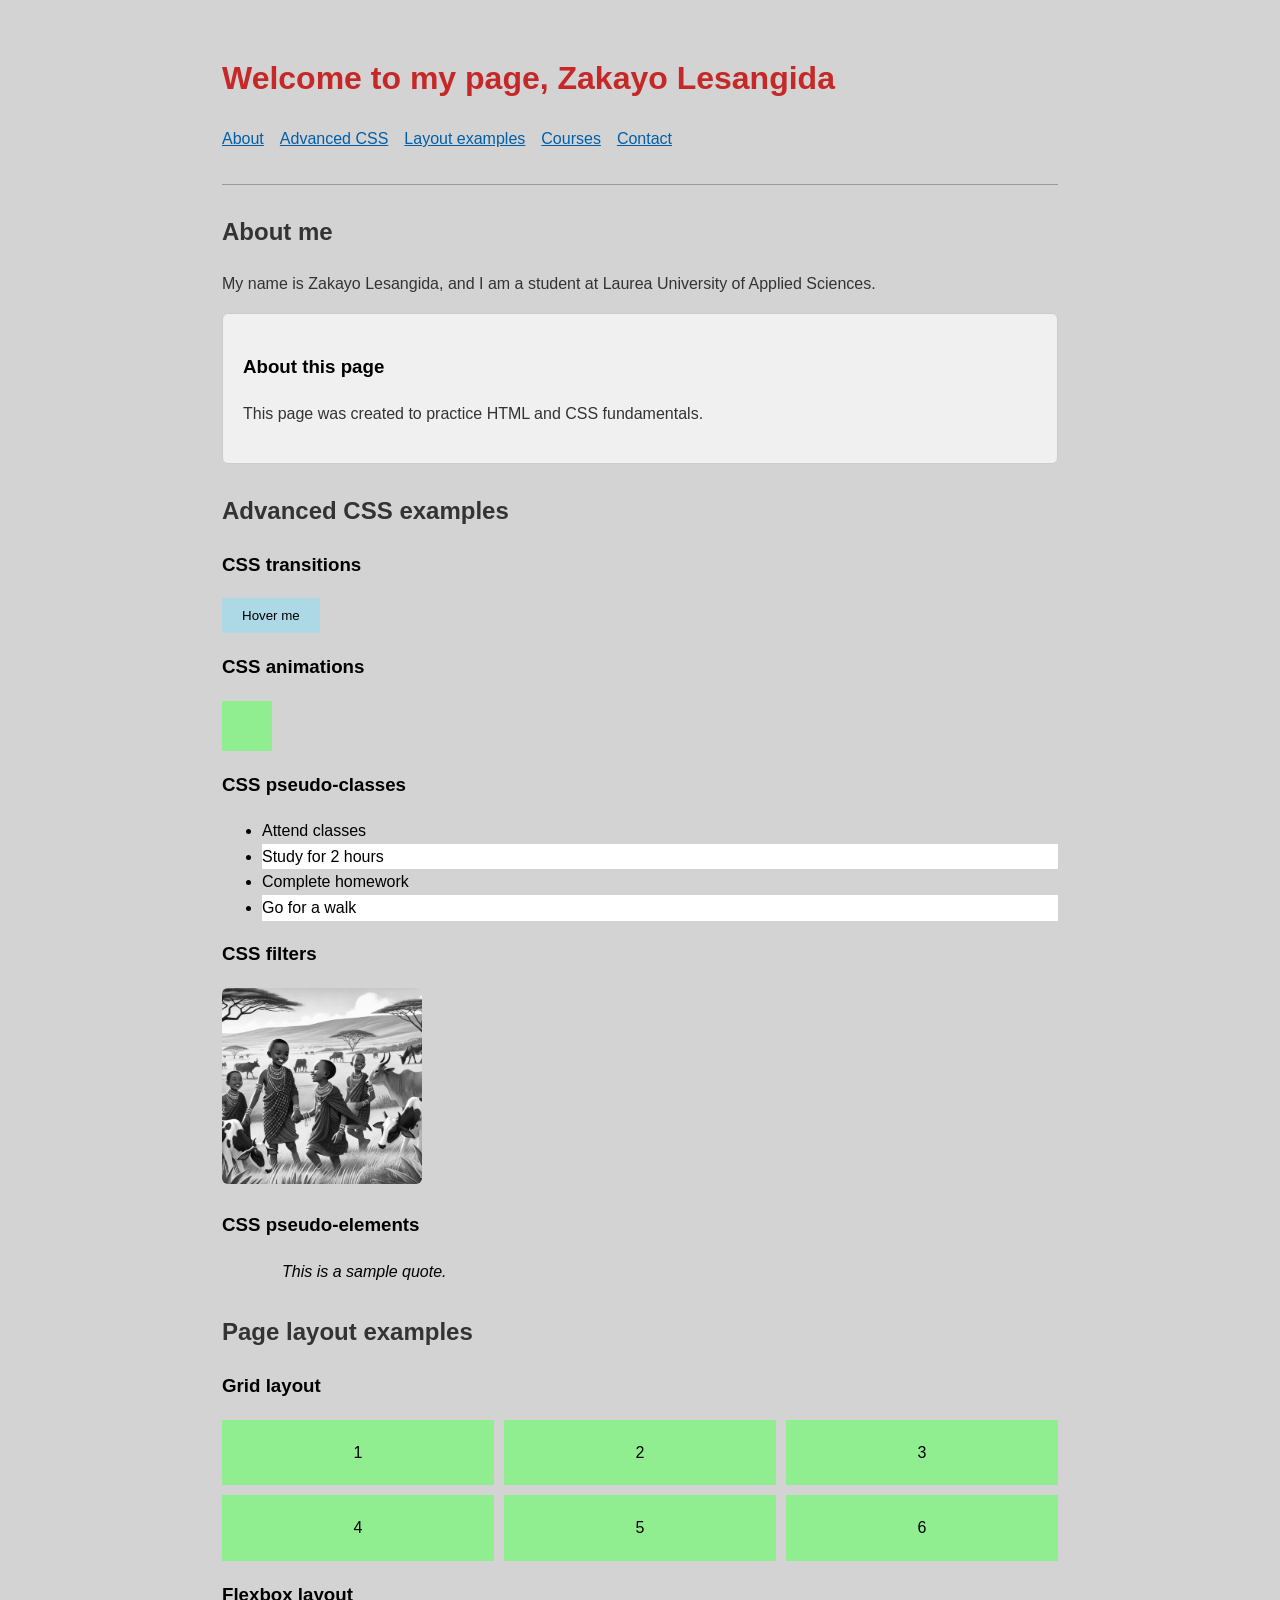
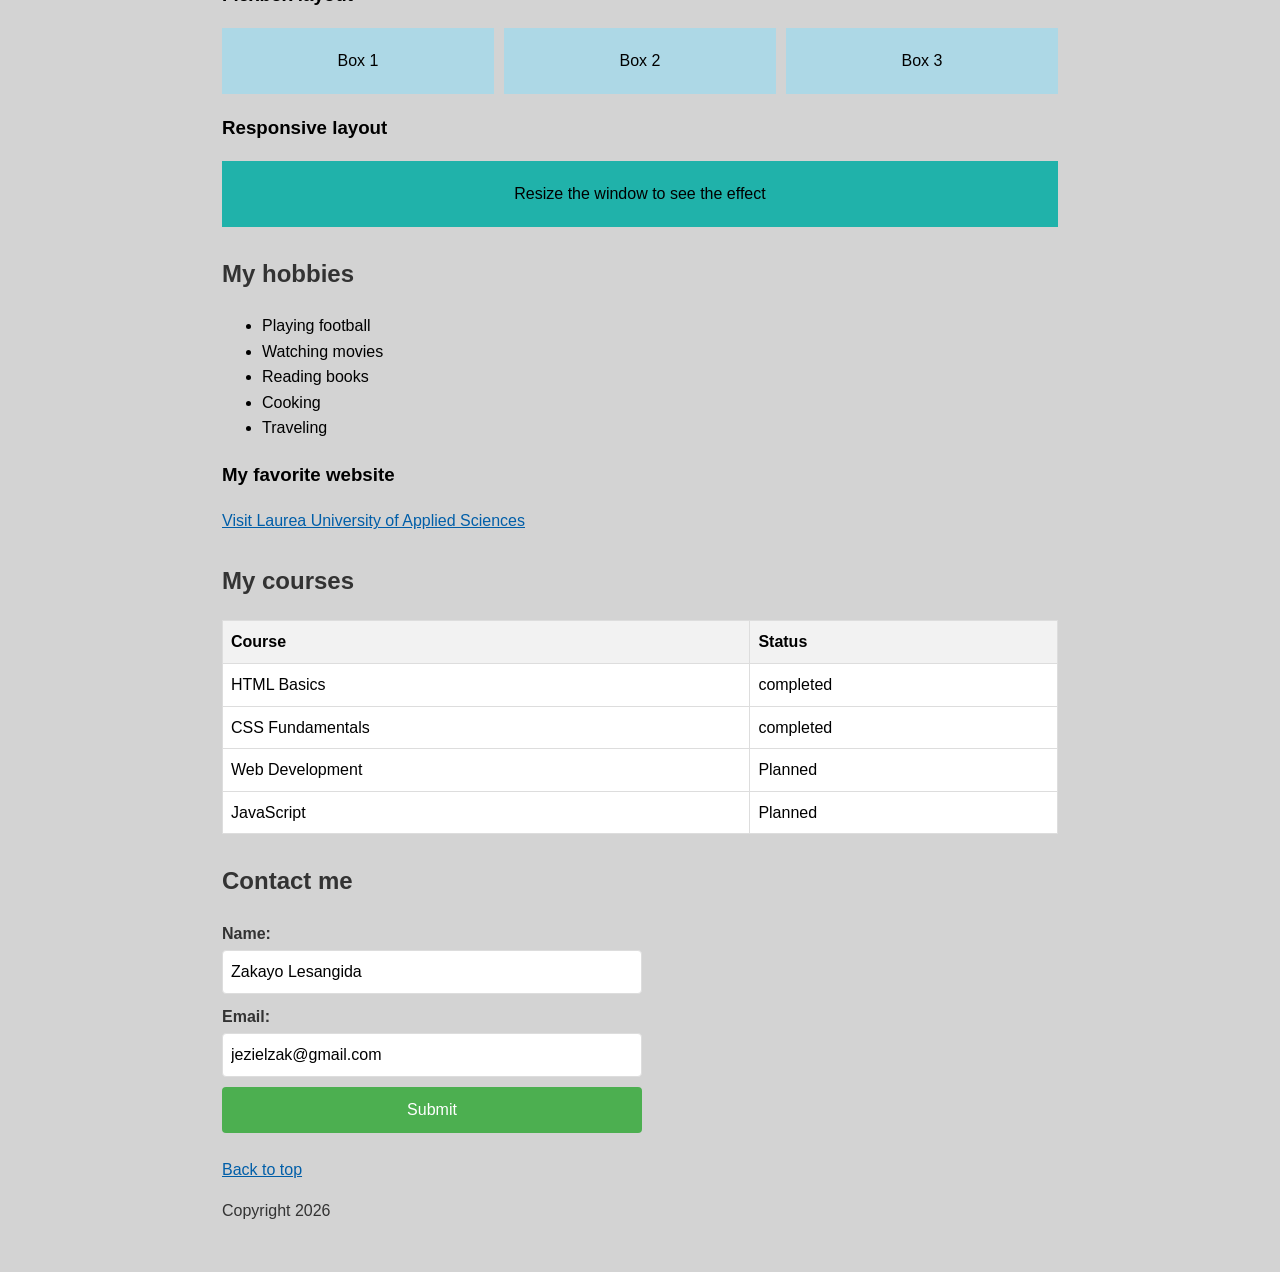
<file: index.html>
<!DOCTYPE html>
<html lang="en">
<head>
    <meta charset="UTF-8">
    <meta name="viewport" content="width=device-width, initial-scale=1.0">
    <title>My First HTML Page</title>
    <link rel="stylesheet" href="styles.css">
    <style>
        body {
            background-color: rgb(211, 211, 211);
        }

        p {
            color: #333333;
        }

        h1 {
            font-size: 2em;
        }
    </style>
</head>
<body>
    <header id="top">
        <h1 style="color: #c62828;">Welcome to my page, Zakayo Lesangida</h1>
        <nav aria-label="Main navigation">
            <ul class="site-nav">
                <li><a href="#about">About</a></li>
                <li><a href="#advanced-css">Advanced CSS</a></li>
                <li><a href="#layout-examples">Layout examples</a></li>
                <li><a href="#courses">Courses</a></li>
                <li><a href="#contact">Contact</a></li>
            </ul>
        </nav>
    </header>

    <main>
        <section id="about">
            <h2>About me</h2>
            <p>My name is Zakayo Lesangida, and I am a student at Laurea University of Applied Sciences.</p>

            <div class="content-box">
                <h3>About this page</h3>
                <p>This page was created to practice HTML and CSS fundamentals.</p>
            </div>
        </section>

        <section id="advanced-css">
            <h2>Advanced CSS examples</h2>

            <h3>CSS transitions</h3>
            <button type="button" class="transition-button">Hover me</button>

            <h3>CSS animations</h3>
            <div class="animation-box" aria-hidden="true"></div>

            <h3>CSS pseudo-classes</h3>
            <ul class="pseudo-list">
                <li>Attend classes</li>
                <li>Study for 2 hours</li>
                <li>Complete homework</li>
                <li>Go for a walk</li>
            </ul>

            <h3>CSS filters</h3>
            <img src="1000029338.jpg" alt="Photo of Zakayo Lesangida" width="200" height="200" class="filter-image">

            <h3>CSS pseudo-elements</h3>
            <blockquote class="quote">This is a sample quote.</blockquote>
        </section>

        <section id="layout-examples">
            <h2>Page layout examples</h2>

            <h3>Grid layout</h3>
            <div class="grid-container">
                <div class="grid-item">1</div>
                <div class="grid-item">2</div>
                <div class="grid-item">3</div>
                <div class="grid-item">4</div>
                <div class="grid-item">5</div>
                <div class="grid-item">6</div>
            </div>

            <h3>Flexbox layout</h3>
            <div class="flex-container">
                <div class="box">Box 1</div>
                <div class="box">Box 2</div>
                <div class="box">Box 3</div>
            </div>

            <h3>Responsive layout</h3>
            <div class="responsive-box">Resize the window to see the effect</div>
        </section>

        <section id="hobbies">
            <h2>My hobbies</h2>
            <ul>
                <li>Playing football</li>
                <li>Watching movies</li>
                <li>Reading books</li>
                <li>Cooking</li>
                <li>Traveling</li>
            </ul>

            <h3>My favorite website</h3>
            <p><a href="https://www.laurea.fi/">Visit Laurea University of Applied Sciences</a></p>
        </section>

        <section id="courses">
            <h2>My courses</h2>
            <table>
                <thead>
                    <tr>
                        <th scope="col">Course</th>
                        <th scope="col">Status</th>
                    </tr>
                </thead>
                <tbody>
                    <tr>
                        <td>HTML Basics</td>
                        <td>completed</td>
                    </tr>
                    <tr>
                        <td>CSS Fundamentals</td>
                        <td>completed</td>
                    </tr>
                    <tr>
                        <td>Web Development</td>
                        <td>Planned</td>
                    </tr>
                    <tr>
                        <td>JavaScript</td>
                        <td>Planned</td>
                    </tr>
                </tbody>
            </table>
        </section>

        <section id="contact">
            <h2>Contact me</h2>
            <form>
                <p>
                    <label for="name">Name:</label>
                    <input type="text" id="name" name="name" value="Zakayo Lesangida">
                </p>
                <p>
                    <label for="email">Email:</label>
                    <input type="email" id="email" name="email" value="jezielzak@gmail.com">
                </p>
                <button type="submit">Submit</button>
            </form>
        </section>
    </main>

    <footer>
        <p><a href="#top">Back to top</a></p>
        <p>Copyright 2026</p>
    </footer>
</body>
</html>
</file>
<file: styles.css>
* {
    box-sizing: border-box;
}

body {
    max-width: 900px;
    margin: 0 auto;
    padding: 2rem;
    font-family: Arial, sans-serif;
    line-height: 1.6;
}

header {
    padding-bottom: 1rem;
    border-bottom: 1px solid #999;
}

.site-nav {
    display: flex;
    flex-wrap: wrap;
    gap: 1rem;
    padding: 0;
    list-style: none;
}

main > section {
    margin: 1.5rem 0;
}

h2 {
    color: #333;
    margin-top: 1.75rem;
}

img {
    max-width: 100%;
    height: auto;
    border-radius: 6px;
}

a {
    color: #005ea8;
}

.content-box {
    padding: 20px;
    margin: 16px 0;
    background-color: #f0f0f0;
    border: 1px solid #ccc;
    border-radius: 6px;
}

table {
    width: 100%;
    margin: 12px 0 24px;
    border-collapse: collapse;
    background-color: white;
}

th,
td {
    border: 1px solid #ddd;
    padding: 8px;
    text-align: left;
}

th {
    background-color: #f2f2f2;
}

form {
    display: flex;
    flex-direction: column;
    gap: 10px;
    max-width: 420px;
}

form p {
    display: flex;
    flex-direction: column;
    gap: 4px;
    margin: 0;
}

label {
    font-weight: bold;
}

input[type="text"],
input[type="email"] {
    padding: 8px;
    border: 1px solid #ddd;
    border-radius: 4px;
    font: inherit;
}

button[type="submit"] {
    padding: 10px;
    border: none;
    border-radius: 4px;
    background-color: #4caf50;
    color: white;
    cursor: pointer;
    font: inherit;
}

button[type="submit"]:hover {
    background-color: #45a049;
}

.transition-button {
    background-color: lightblue;
    padding: 10px 20px;
    border: none;
    cursor: pointer;
    transition: background-color 0.3s ease;
}

.transition-button:hover {
    background-color: lightcoral;
}

.animation-box {
    width: 50px;
    height: 50px;
    background-color: lightgreen;
    position: relative;
    animation: move 2s infinite alternate;
}

@keyframes move {
    from {
        left: 0;
    }

    to {
        left: 100px;
    }
}

.pseudo-list li:nth-child(odd) {
    background-color: lightgray;
}

.pseudo-list li:nth-child(even) {
    background-color: white;
}

.filter-image {
    filter: grayscale(100%);
    transition: filter 0.3s ease;
}

.filter-image:hover {
    filter: grayscale(0%);
}

.quote {
    position: relative;
    padding-left: 20px;
    font-style: italic;
}

.quote::before {
    content: '“';
    font-size: 40px;
    position: absolute;
    left: 0;
    top: 0;
    color: lightgray;
}

.grid-container {
    display: grid;
    grid-template-columns: repeat(3, 1fr);
    gap: 10px;
}

.grid-item {
    background-color: lightgreen;
    padding: 20px;
    text-align: center;
}

.flex-container {
    display: flex;
    justify-content: space-around;
    align-items: center;
    gap: 10px;
}

.box {
    flex: 1;
    background-color: lightblue;
    padding: 20px;
    text-align: center;
}

.responsive-box {
    padding: 20px;
    text-align: center;
}

@media (max-width: 600px) {
    .responsive-box {
        background-color: lightcoral;
    }

    .flex-container {
        flex-direction: column;
    }

    .box {
        width: 100%;
    }
}

@media (min-width: 601px) {
    .responsive-box {
        background-color: lightseagreen;
    }
}
</file>
